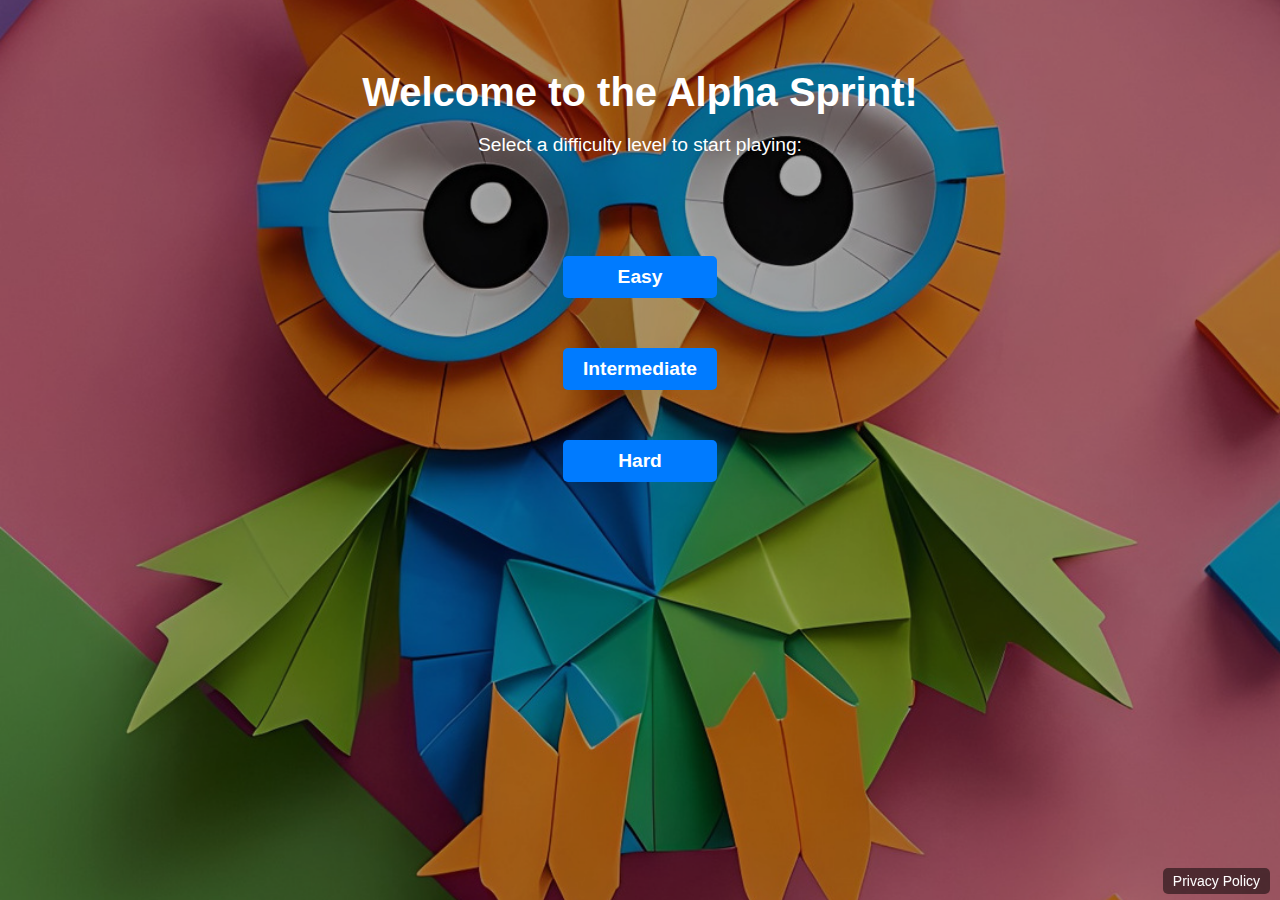
<file: index.html>
<!DOCTYPE html>
<html lang="en">
  <head>
    <meta charset="UTF-8" />
    <meta
      name="viewport"
      content="width=device-width, initial-scale=1.0, user-scalable=no"
    />
    <title>Alpha Sprint</title>
    <link rel="stylesheet" href="styles.css" />
  </head>
  <body>
    <div class="container">
      <div id="home-page">
        <h1>Welcome to the Alpha Sprint!</h1>
        <p>Select a difficulty level to start playing:</p>
        <div id="difficulty-options">
          <button class="difficulty-btn" data-level="easy">Easy</button>
          <button class="difficulty-btn" data-level="intermediate">
            Intermediate
          </button>
          <button class="difficulty-btn" data-level="hard">Hard</button>
        </div>
      </div>

      <div id="game-page" style="display: none">
        <button id="home-button">
          <img src="images/home-icon.png" alt="Home" />
        </button>
        <div class="controls">
          <p>Choose Grid Size:</p>
          <div id="grid-options">
            <button class="grid-size-btn" data-size="4">4x4</button>
            <button class="grid-size-btn" data-size="5">5x5</button>
            <button class="grid-size-btn" data-size="6">6x6</button>
            <button class="grid-size-btn" data-size="7">7x7</button>
            <button class="grid-size-btn" data-size="8">8x8</button>
          </div>
        </div>
        <div id="grid-container"></div>
        <!-- <div id="timer">Time Left: 60s</div> -->
        <p class="score">Score: <span id="score">0</span></p>
        <p class="learning-prompt" id="learning-prompt"></p>
        <div class="grid" id="grid"></div>
        <!-- <div id="leaderboard"></div> -->
      </div>
    </div>
    <div id="footer">
      <a href="public/privacy.html" id="privacy-link">Privacy Policy</a>
    </div>
    <audio id="tap-sound" src="sounds/tap.mp3"></audio>
    <audio id="score-sound" src="sounds/score.mp3"></audio>
    <audio id="wrong-sound" src="sounds/wrong.mp3"></audio>
    <script src="script.js"></script>
  </body>
</html>
</file>
<file: styles.css>
body {
  font-family: Arial, sans-serif;
  text-align: center;
  background: linear-gradient(to bottom, #8ecae6, #219ebc);
  color: #fff;
  margin: 0;
  padding: 0;
  background-image: url('images/alphasprintsplashscreen.png');
  background-size: cover;
  background-position: center;
  background-repeat: no-repeat;
  background-attachment: fixed;
  touch-action: none; /* Disable zoom gestures on touch devices */
}

.container {
  padding: 20px;
}

h1 {
  margin-bottom: 10px;
}

.instructions {
  font-size: 1.2rem;
  margin-bottom: 20px;
}

.controls button {
  margin: 5px;
  padding: 10px 20px;
  font-size: 1rem;
  border: none;
  border-radius: 5px;
  background-color: #023047;
  color: white;
  cursor: pointer;
  transition: background-color 0.3s;
}

.controls button:hover {
  background-color: #03506f;
}

.score {
  font-size: 1.5rem;
  margin: 20px 0;
}

.grid {
  display: grid;
  grid-template-columns: repeat(9, 50px);
  grid-gap: 5px;
  justify-content: center;
  margin: 0 auto;
}

#grid-container {
  display: grid;
  gap: 5px;
  margin: 50px auto;
  width: 90%;
  max-width: 600px;
  aspect-ratio: 1;
}

.cell {
  /* width: 50px;
  height: 50px;
  background-color: #ffffff;
  border: 2px solid #03506f;
  transition: background-color 0.2s;
  cursor: pointer; */
  display: flex;
  align-items: center;
  justify-content: center;
  /* font-size: 1.5rem; */
  font-weight: bold;
  color: #fff;
  background-color: #3b82f6;
  border-radius: 4px;
  cursor: pointer;
  transition: transform 0.3s, background-color 0.3s;
}

.cell.active {
  background-color: #ffb703;
  animation: bounce 1s infinite;
  transform: scale(1.1);
}

#pause-resume {
  background-color: #ff4800;
}

#pause-resume:hover {
  background-color: #ff7d47;
}

.learning-prompt {
  font-size: 1.5rem;
  margin: 20px 0;
  color: #ffeb3b;
  font-weight: bold;
}

.cell.active {
  animation: pulse 1s infinite;
}

.cell.correct {
  background-color: #4caf50;
  animation: blink 0.5s ease-out;
}

#timer {
  font-size: 1.5rem;
  font-weight: bold;
  text-align: center;
  margin-top: 10px;
  color: #d9534f; /* Red to indicate urgency */
}

#home-button {
  position: absolute;
  top: 10px;
  left: 10px;
  background: none;
  border: none;
  cursor: pointer;
}

#home-button img {
  width: 30px;
  height: 30px;
  transition: transform 0.3s ease;
}

#home-button img:hover {
  transform: scale(1.2);
}

#home-page {
  text-align: center;
  margin-top: 50px;
}

#home-page h1 {
  font-size: 2.5rem;
  /* color: #0056b3; */
}

#home-page p {
  font-size: 1.2rem;
  margin-bottom: 20px;
}

#difficulty-options {
  display: grid;
  justify-content: center;
  gap: 50px;
  padding-top: 80px;
}

.difficulty-btn {
  padding: 10px 20px;
  font-size: 1.2rem;
  font-weight: bold;
  color: #fff;
  background-color: #007bff;
  border: none;
  border-radius: 5px;
  cursor: pointer;
  transition: background-color 0.3s ease;
}

.difficulty-btn:hover {
  background-color: #0056b3;
}

#grid-options {
  display: flex;
  justify-content: center;
  gap: 10px;
  margin-bottom: 20px;
}

.grid-size-btn {
  padding: 10px 15px;
  font-size: 1.2rem;
  font-weight: bold;
  color: #fff;
  background-color: #28a745;
  border: none;
  border-radius: 5px;
  cursor: pointer;
  transition: background-color 0.3s ease;
}

.grid-size-btn:hover {
  background-color: #218838;
}

#footer {
  position: fixed;
  bottom: 10px;
  right: 10px;
}

#privacy-link {
  font-size: 14px;
  color: #fff;
  text-decoration: none;
  background: rgba(0, 0, 0, 0.5);
  padding: 5px 10px;
  border-radius: 5px;
  transition: background 0.3s;
}

#privacy-link:hover {
  background: rgba(0, 0, 0, 0.8);
}

@keyframes pulse {
  0%,
  100% {
    transform: scale(1);
    background-color: #ffb703;
  }
  50% {
    transform: scale(1.1);
    background-color: #ffc947;
  }
}

@keyframes blink {
  0%,
  100% {
    background-color: #4caf50;
  }
  50% {
    background-color: #2e7d32;
  }
}

@keyframes bounce {
  0%,
  100% {
    transform: translateY(0);
  }
  50% {
    transform: translateY(-10px);
  }
}
</file>
